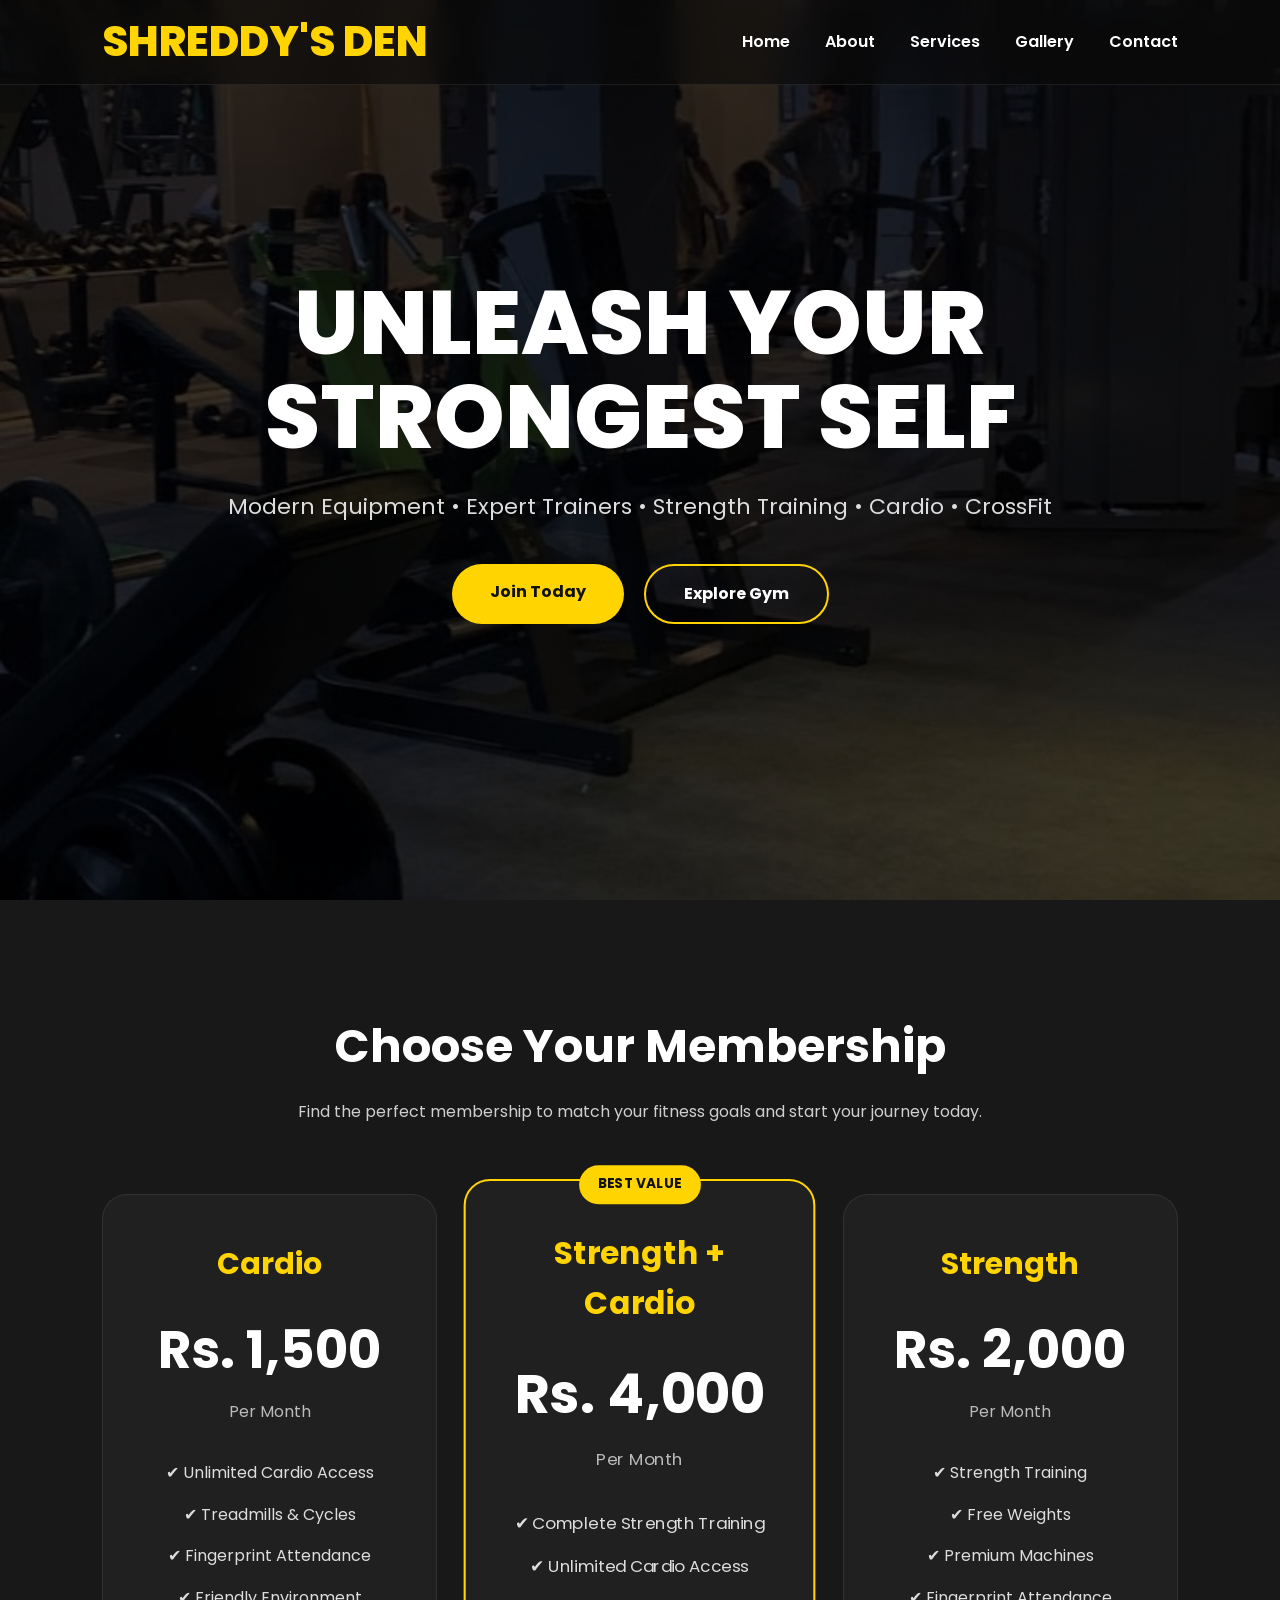
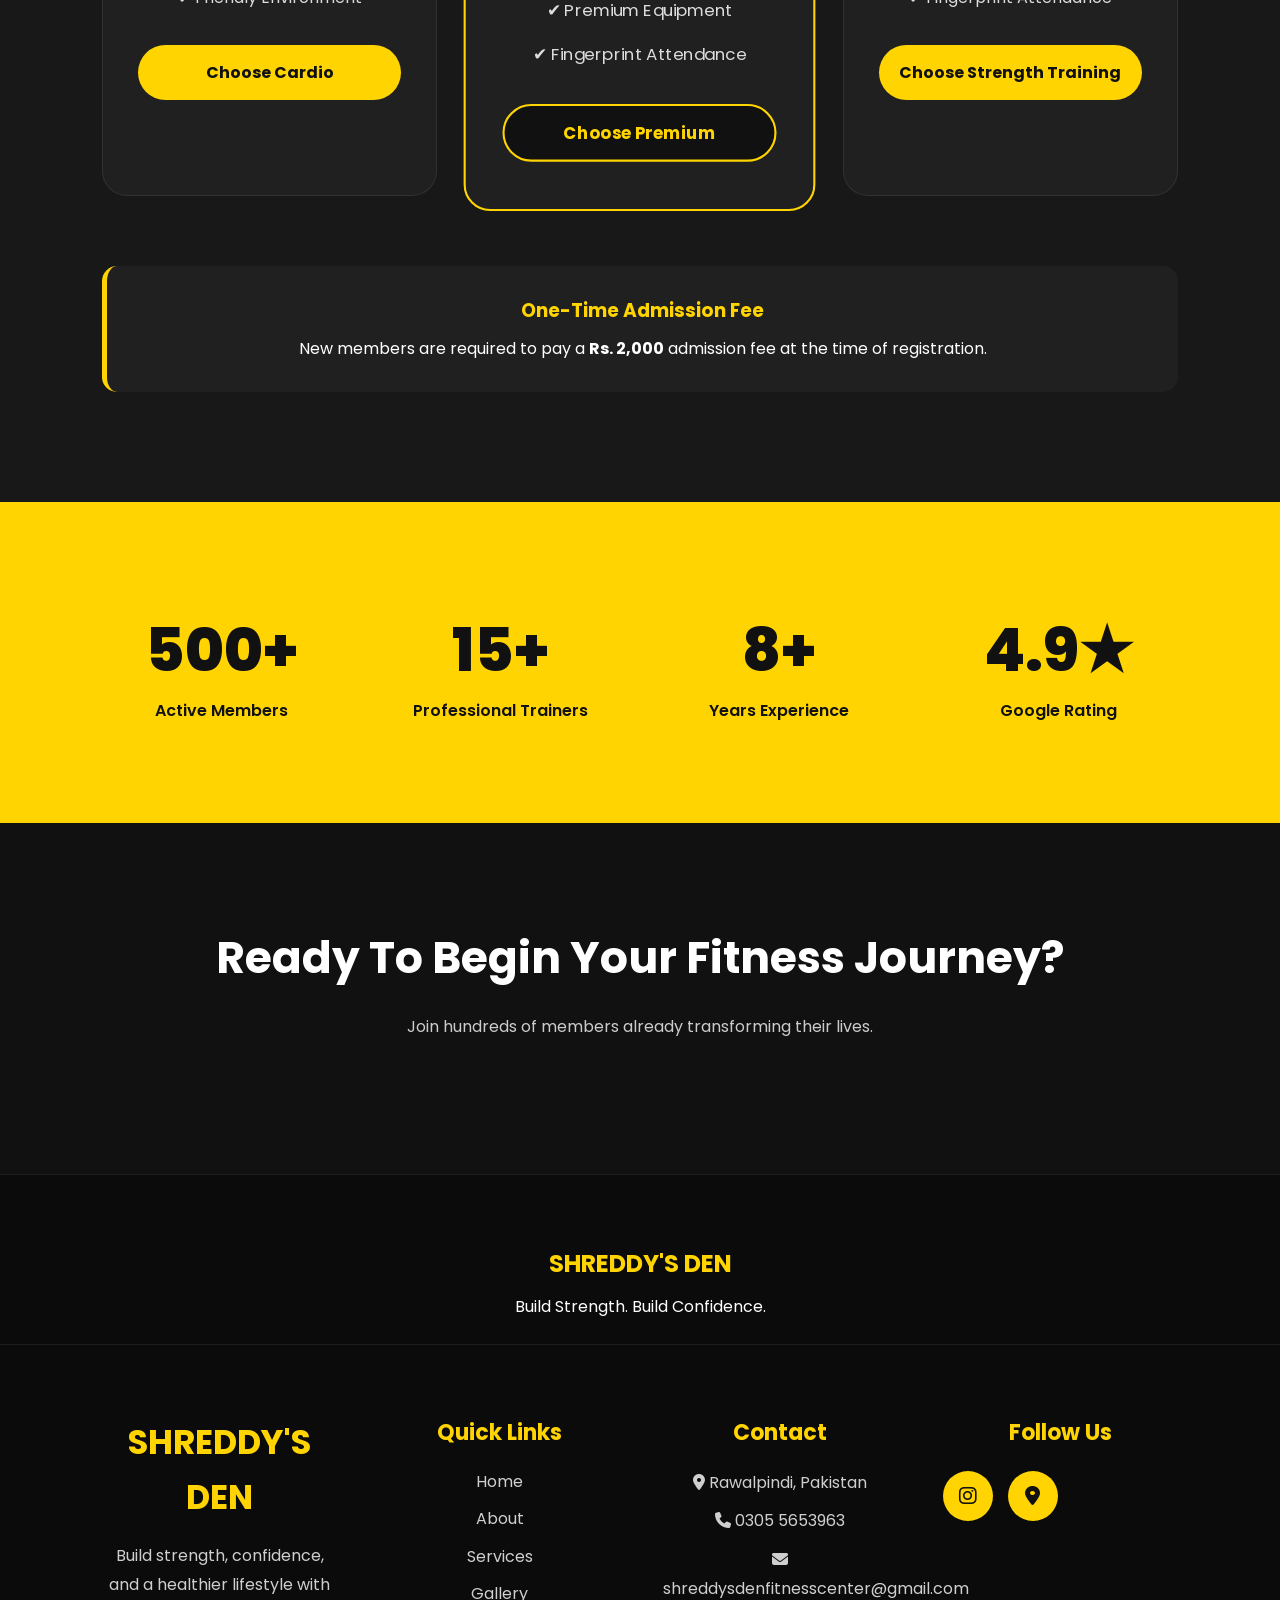
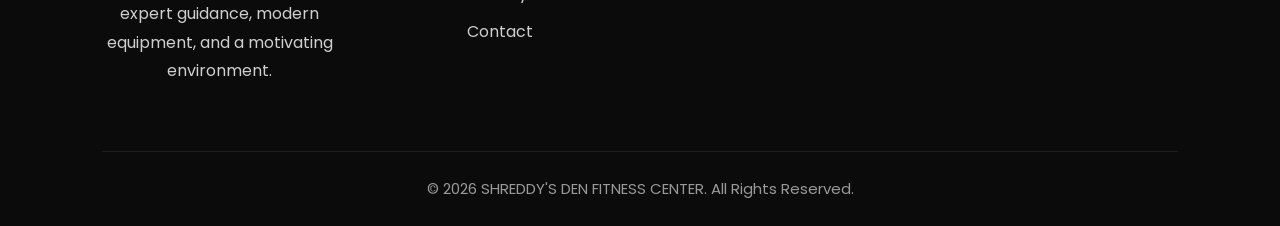
<file: index.html>
<!DOCTYPE html>
<html lang="en">

<head>

    <meta charset="UTF-8">
    <meta name="viewport" content="width=device-width, initial-scale=1.0">

    <title>Shreddy's Den | Home</title>

    <!-- Google Font -->
    <link rel="preconnect" href="https://fonts.googleapis.com">
    <link rel="preconnect" href="https://fonts.gstatic.com" crossorigin>

    <link href="https://fonts.googleapis.com/css2?family=Poppins:wght@300;400;500;600;700;800&display=swap" rel="stylesheet">

    <!-- Font Awesome -->
    <link rel="stylesheet"
        href="https://cdnjs.cloudflare.com/ajax/libs/font-awesome/6.7.2/css/all.min.css">

    <link rel="stylesheet" href="style.css">

</head>

<body>

<!-- ================= NAVBAR ================= -->

<nav>

    <a href="index.html" class="logo">SHREDDY'S DEN</a>

    <div class="menu-btn">
        <i class="fa-solid fa-bars"></i>
    </div>

    <ul class="nav-links">

        <li><a href="index.html">Home</a></li>

        <li><a href="about.html">About</a></li>

        <li><a href="services.html">Services</a></li>

        <li><a href="gallery.html">Gallery</a></li>

        <li><a href="contact.html">Contact</a></li>

    </ul>

</nav>

<!-- ================= HERO ================= -->

<section class="hero">

    <div class="hero-content">

        <h1>UNLEASH YOUR STRONGEST SELF</h1>

        <p>

            Modern Equipment • Expert Trainers • Strength Training • Cardio • CrossFit

        </p>

        <div class="hero-buttons">

            <a href="contact.html" class="btn-primary">
                Join Today
            </a>

            <a href="gallery.html" class="btn-secondary">
                Explore Gym
            </a>

        </div>

    </div>

</section>

<!-- ================= MEMBERSHIP PLANS ================= -->

<section class="pricing">

    <div class="section-title">


      <h2>Choose Your Membership</h2>

<p>
Find the perfect membership to match your fitness goals and start your journey today.
</p>

    </div>

    <div class="pricing-grid">

        <div class="price-card">

            <h3>Cardio</h3>

            <h1>Rs. 1,500</h1>

            <span>Per Month</span>

            <ul>

                <li>✔ Unlimited Cardio Access</li>

                <li>✔ Treadmills & Cycles</li>

                <li>✔ Fingerprint Attendance</li>

                <li>✔ Friendly Environment</li>

            </ul>

            <a href="https://wa.me/923055653963?text=Hi%20Shreddy's%20Den!%20I'm%20interested%20in%20the%20Cardio%20Membership." target="_blank" class="join-btn">
    Choose Cardio
</a>

        </div>

        <div class="price-card featured">

            <div class="badge">BEST VALUE</div>

            <h3>Strength + Cardio</h3>

            <h1>Rs. 4,000</h1>

            <span>Per Month</span>

            <ul>

                <li>✔ Complete Strength Training</li>

                <li>✔ Unlimited Cardio Access</li>

                <li>✔ Premium Equipment</li>

                <li>✔ Fingerprint Attendance</li>

            </ul>

           <a href="https://wa.me/923055653963?text=Hi%20Shreddy's%20Den!%20I'm%20interested%20in%20the%20Strength%20%2B%20Cardio%20Membership." target="_blank" class="join-btn featured-btn">
    Choose Premium
</a>

        </div>

        <div class="price-card">

            <h3>Strength</h3>

            <h1>Rs. 2,000</h1>

            <span>Per Month</span>

            <ul>

                <li>✔ Strength Training</li>

                <li>✔ Free Weights</li>

                <li>✔ Premium Machines</li>

                <li>✔ Fingerprint Attendance</li>

            </ul>

            <a href="https://wa.me/923055653963?text=Hi%20Shreddy's%20Den!%20I'm%20interested%20in%20the%20Strength%20Membership." target="_blank" class="join-btn">
    Choose Strength Training
</a>

        </div>

    </div>

    <div class="admission-fee">

        <h3>One-Time Admission Fee</h3>

        <p>
            New members are required to pay a <strong>Rs. 2,000</strong> admission fee at the time of registration.
        </p>

    </div>

</section>


<!-- ================= STATS ================= -->

<section class="stats reveal">

    <div class="stat-box">

        <h2>500+</h2>

        <p>Active Members</p>

    </div>

    <div class="stat-box">

        <h2>15+</h2>

        <p>Professional Trainers</p>

    </div>

    <div class="stat-box">

        <h2>8+</h2>

        <p>Years Experience</p>

    </div>

    <div class="stat-box">

        <h2>4.9★</h2>

        <p>Google Rating</p>

    </div>

</section>

<!-- ================= CTA ================= -->

<section class="cta">

    <h2>

        Ready To Begin Your Fitness Journey?

    </h2>

    <p>

        Join hundreds of members already transforming their lives.

    </p>


</section>

<!-- ================= FOOTER ================= -->

<footer>

    <h2>SHREDDY'S DEN</h2>

    <p>

        Build Strength. Build Confidence.

    </p>

</footer>
<footer>

    <div class="footer-container">

        <div class="footer-box">

            <h2>SHREDDY'S DEN</h2>

            <p>
                Build strength, confidence, and a healthier lifestyle with expert guidance,
                modern equipment, and a motivating environment.
            </p>

        </div>

        <div class="footer-box">

            <h3>Quick Links</h3>

            <ul>

                <li><a href="index.html">Home</a></li>

                <li><a href="about.html">About</a></li>

                <li><a href="services.html">Services</a></li>

                <li><a href="gallery.html">Gallery</a></li>

                <li><a href="contact.html">Contact</a></li>

            </ul>

        </div>

        <div class="footer-box">

            <h3>Contact</h3>

            <p><i class="fa-solid fa-location-dot"></i> Rawalpindi, Pakistan</p>

            <p><i class="fa-solid fa-phone"></i> 0305 5653963</p>

            <p><i class="fa-solid fa-envelope"></i> shreddysdenfitnesscenter@gmail.com</p>

        </div>

        <div class="footer-box">

            <h3>Follow Us</h3>

            <div class="footer-social">

                <a href="https://www.instagram.com/shreddysden/" target="_blank">
                    <i class="fab fa-instagram"></i>
                </a>

                <a href="https://www.google.com/maps/place/shreddy's+Den+(ladies+n+gents)+fitness+center/" target="_blank">
                    <i class="fa-solid fa-location-dot"></i>
                </a>

            </div>

        </div>

    </div>

    <div class="footer-bottom">

        © 2026 SHREDDY'S DEN FITNESS CENTER. All Rights Reserved.

    </div>

</footer>
<script src="script.js"></script>

</body>

</html>
</file>
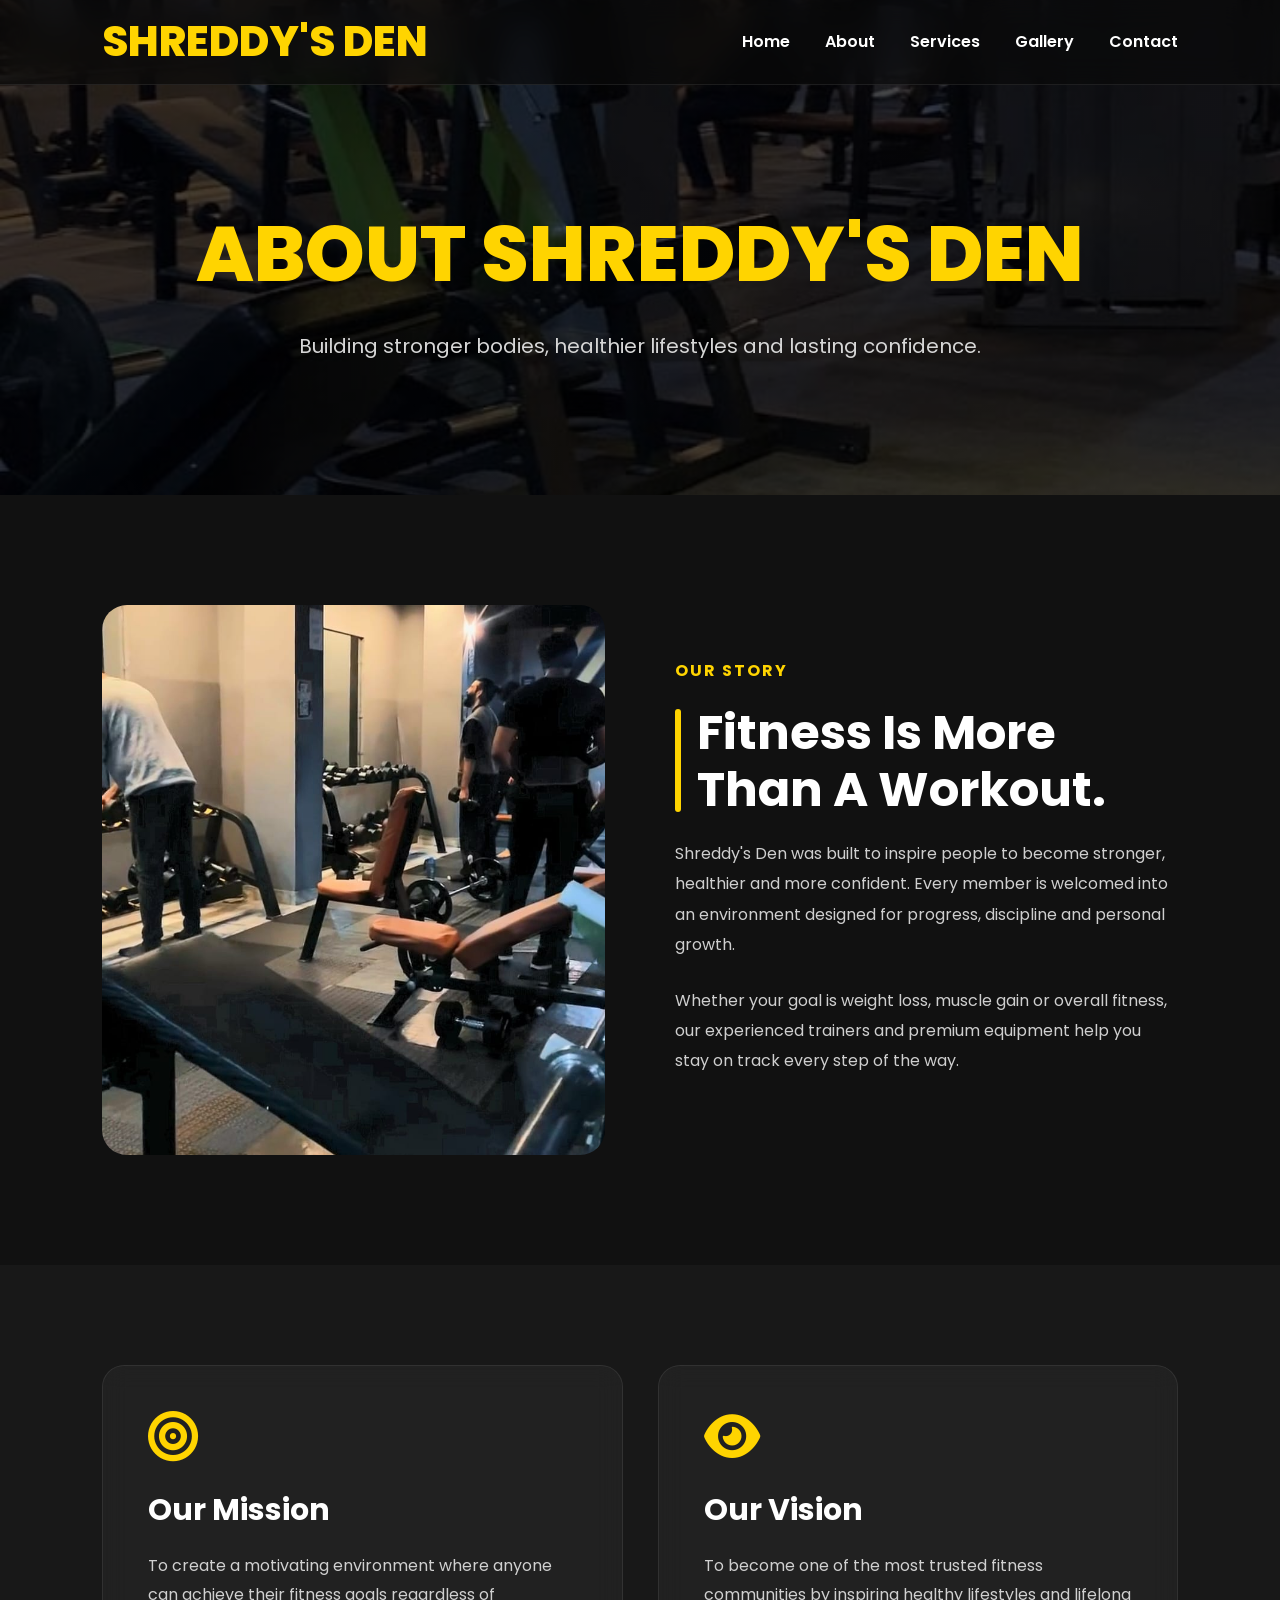
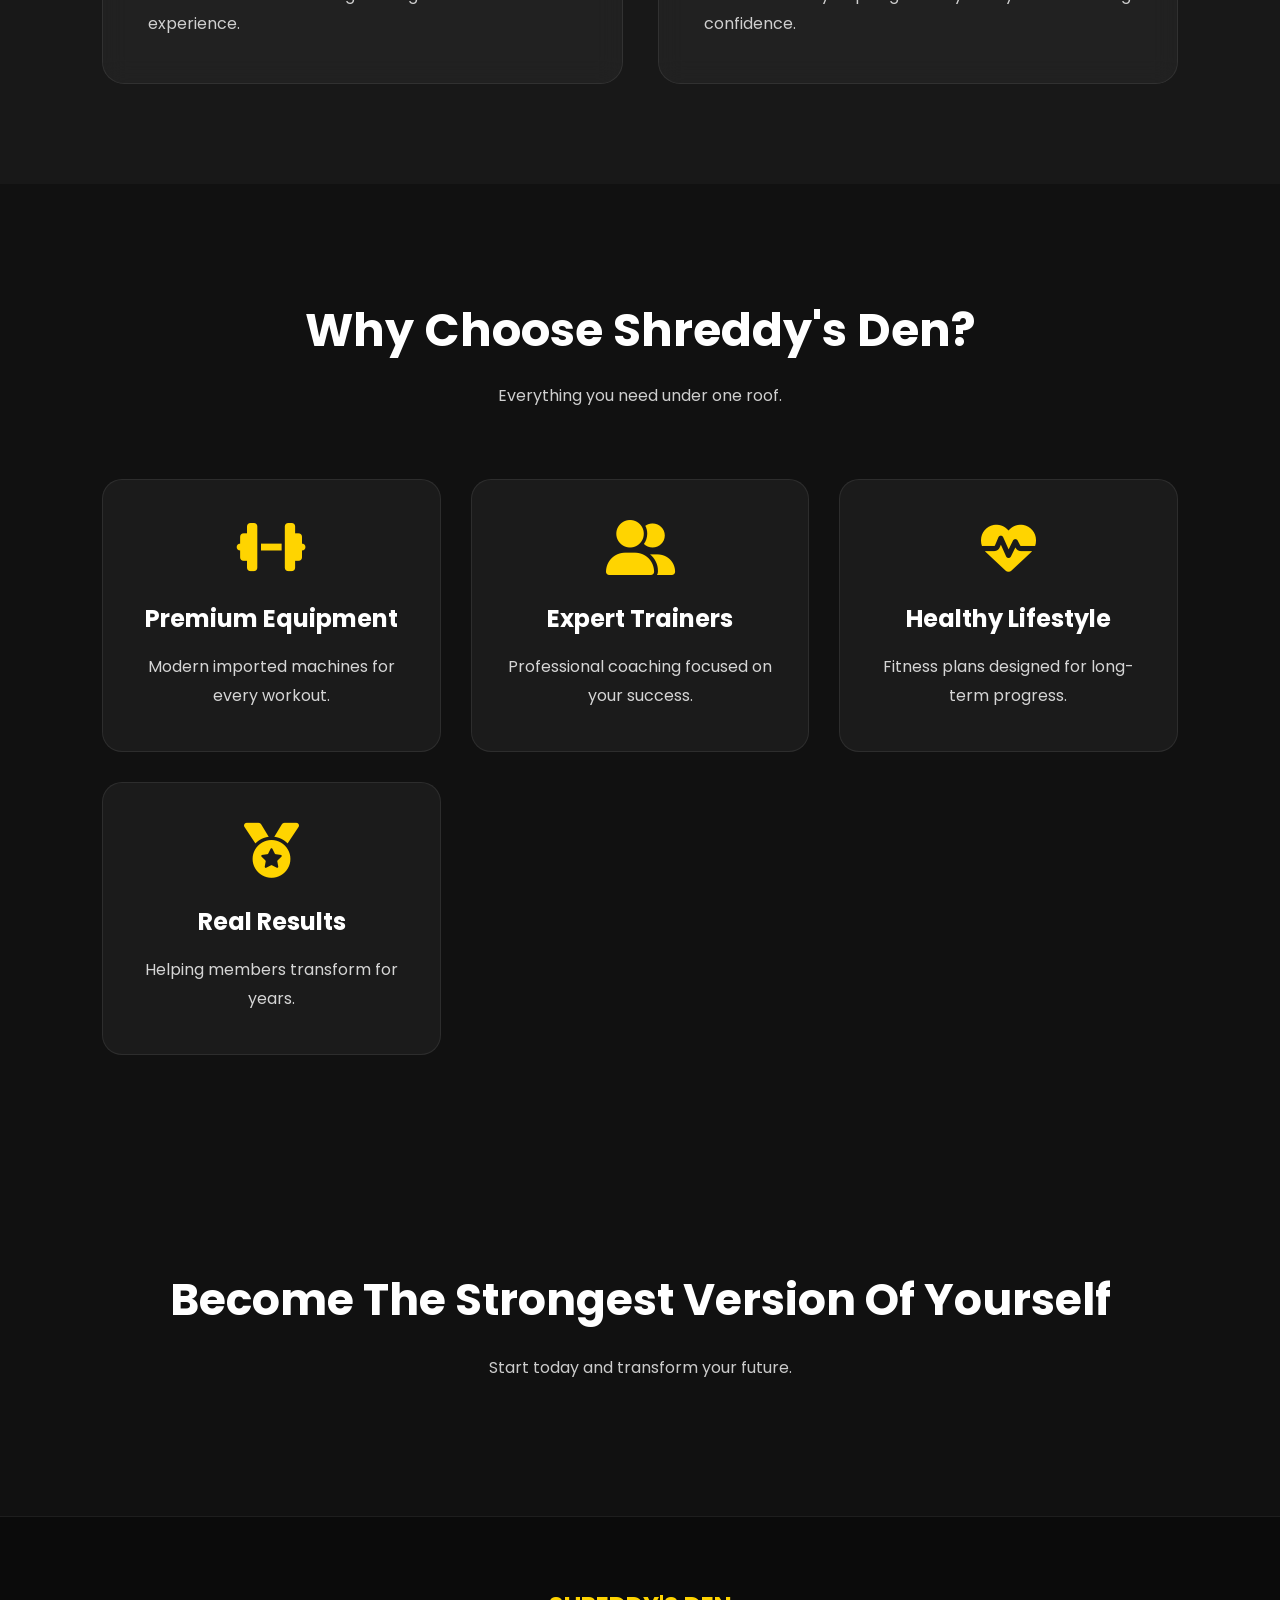
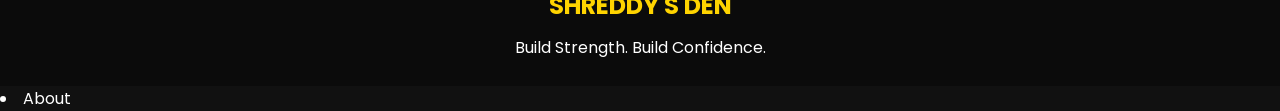
<file: about.html>
<!DOCTYPE html>
<html lang="en">

<head>

<meta charset="UTF-8">
<meta name="viewport" content="width=device-width, initial-scale=1.0">

<title>Shreddy's Den | About</title>

<link rel="preconnect" href="https://fonts.googleapis.com">
<link rel="preconnect" href="https://fonts.gstatic.com" crossorigin>

<link href="https://fonts.googleapis.com/css2?family=Poppins:wght@300;400;500;600;700;800&display=swap" rel="stylesheet">

<link rel="stylesheet"
href="https://cdnjs.cloudflare.com/ajax/libs/font-awesome/6.7.2/css/all.min.css">

<link rel="stylesheet" href="style.css">

</head>

<body>

<nav>

    <a href="index.html" class="logo">SHREDDY'S DEN</a>

    <div class="menu-btn">
        <i class="fa-solid fa-bars"></i>
    </div>

    <ul class="nav-links">

        <li><a href="index.html">Home</a></li>

        <li><a href="about.html">About</a></li>

        <li><a href="services.html">Services</a></li>

        <li><a href="gallery.html">Gallery</a></li>

        <li><a href="contact.html">Contact</a></li>

    </ul>

</nav>

<section class="page-hero">

<h1>ABOUT SHREDDY'S DEN</h1>

<p>
Building stronger bodies, healthier lifestyles and lasting confidence.
</p>

</section>

<section class="about-page reveal">

<div class="about-image">

<img src="images/about.jpg" alt="About">

</div>

<div class="about-text">

<span>OUR STORY</span>

<h2>Fitness Is More Than A Workout.</h2>

<p>

Shreddy's Den was built to inspire people to become stronger,
healthier and more confident. Every member is welcomed into an
environment designed for progress, discipline and personal growth.

</p>

<p>

Whether your goal is weight loss, muscle gain or overall fitness,
our experienced trainers and premium equipment help you stay on
track every step of the way.

</p>

</div>

</section>

<section class="mission">

<div class="mission-card">

<i class="fa-solid fa-bullseye"></i>

<h3>Our Mission</h3>

<p>

To create a motivating environment where anyone can achieve
their fitness goals regardless of experience.

</p>

</div>

<div class="mission-card">

<i class="fa-solid fa-eye"></i>

<h3>Our Vision</h3>

<p>

To become one of the most trusted fitness communities by inspiring
healthy lifestyles and lifelong confidence.

</p>

</div>

</section>

<section class="why-us ">

<div class="section-title">

<h2>Why Choose Shreddy's Den?</h2>

<p>

Everything you need under one roof.

</p>

</div>

<div class="why-grid">

<div class="why-card">

<i class="fa-solid fa-dumbbell"></i>

<h3>Premium Equipment</h3>

<p>

Modern imported machines for every workout.

</p>

</div>

<div class="why-card">

<i class="fa-solid fa-user-group"></i>

<h3>Expert Trainers</h3>

<p>

Professional coaching focused on your success.

</p>

</div>

<div class="why-card">

<i class="fa-solid fa-heart-pulse"></i>

<h3>Healthy Lifestyle</h3>

<p>

Fitness plans designed for long-term progress.

</p>

</div>

<div class="why-card">

<i class="fa-solid fa-medal"></i>

<h3>Real Results</h3>

<p>

Helping members transform for years.

</p>

</div>

</div>

</section>

<section class="cta">

<h2>
Become The Strongest Version Of Yourself
</h2>

<p>

Start today and transform your future.

</p>

</section>

<footer>

<h2>SHREDDY'S DEN</h2>

<p>

Build Strength. Build Confidence.

</p>

</footer>

<script src="script.js"></script>

</body>

</html>
<li><a href="about.html" class="active">About</a></li>
</file>
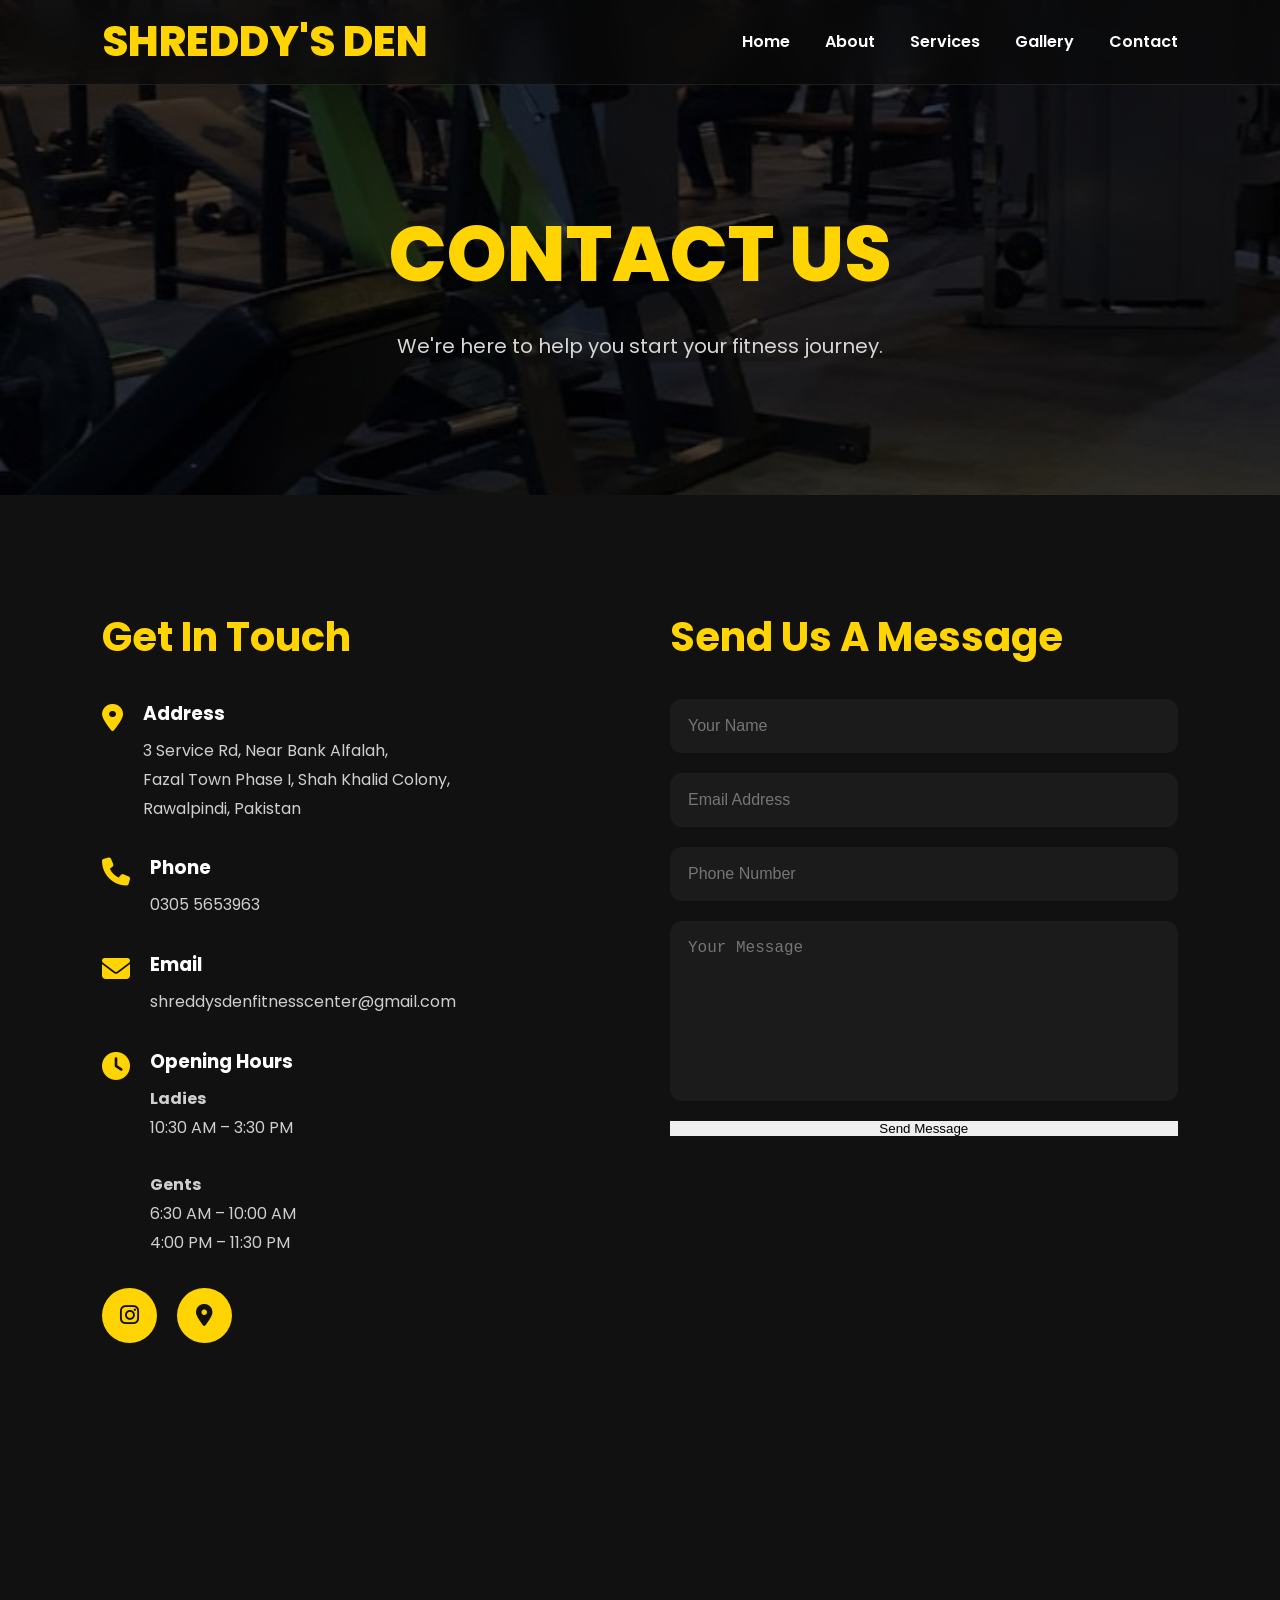
<file: contact.html>
<!DOCTYPE html>
<html lang="en">

<head>

<meta charset="UTF-8">
<meta name="viewport" content="width=device-width, initial-scale=1.0">

<title>Shreddy's Den | Contact</title>

<link rel="preconnect" href="https://fonts.googleapis.com">
<link rel="preconnect" href="https://fonts.gstatic.com" crossorigin>

<link href="https://fonts.googleapis.com/css2?family=Poppins:wght@300;400;500;600;700;800&display=swap" rel="stylesheet">

<link rel="stylesheet" href="https://cdnjs.cloudflare.com/ajax/libs/font-awesome/6.7.2/css/all.min.css">

<link rel="stylesheet" href="style.css">

</head>

<body>

<nav>

    <a href="index.html" class="logo">SHREDDY'S DEN</a>

    <div class="menu-btn">
        <i class="fa-solid fa-bars"></i>
    </div>

    <ul class="nav-links">

        <li><a href="index.html">Home</a></li>

        <li><a href="about.html">About</a></li>

        <li><a href="services.html">Services</a></li>

        <li><a href="gallery.html">Gallery</a></li>

        <li><a href="contact.html">Contact</a></li>

    </ul>

</nav>

<section class="page-hero">

<h1>CONTACT US</h1>

<p>We're here to help you start your fitness journey.</p>

</section>

<section class="contact-page reveal">

<div class="contact-info">

<h2>Get In Touch</h2>

<div class="info-box">

<i class="fa-solid fa-location-dot"></i>

<div>

<h3>Address</h3>

<p>
3 Service Rd, Near Bank Alfalah,<br>
Fazal Town Phase I, Shah Khalid Colony,<br>
Rawalpindi, Pakistan
</p>

</div>

</div>

<div class="info-box">

<i class="fa-solid fa-phone"></i>

<div>

<h3>Phone</h3>

<p>0305 5653963</p>

</div>

</div>

<div class="info-box">

<i class="fa-solid fa-envelope"></i>

<div>

<h3>Email</h3>

<p>shreddysdenfitnesscenter@gmail.com</p>

</div>

</div>

<div class="info-box">

<i class="fa-solid fa-clock"></i>

<div>

<h3>Opening Hours</h3>

<p>

<b>Ladies</b><br>

10:30 AM – 3:30 PM

<br><br>

<b>Gents</b><br>

6:30 AM – 10:00 AM

<br>

4:00 PM – 11:30 PM

</p>

</div>

</div>

<div class="socials">

<a href="https://www.instagram.com/shreddysden/" target="_blank">

<i class="fab fa-instagram"></i>

</a>

<a href="https://www.google.com/maps/place/shreddy's+Den+(ladies+n+gents)fitness+center/" target="_blank">

<i class="fa-solid fa-location-dot"></i>

</a>

</div>

</div>

<div class="contact-form">

<h2>Send Us A Message</h2>

<form>

<input type="text" placeholder="Your Name">

<input type="email" placeholder="Email Address">

<input type="text" placeholder="Phone Number">

<textarea placeholder="Your Message"></textarea>

<button class="primary">Send Message</button>

</form>

</div>

</section>

<section class="map">

<iframe
src="https://www.google.com/maps?q=shreddy's+Den+(ladies+n+gents)+fitness+center&output=embed"
loading="lazy">
</iframe>

</section>

<script src="script.js"></script>

</body>

</html>
</file>
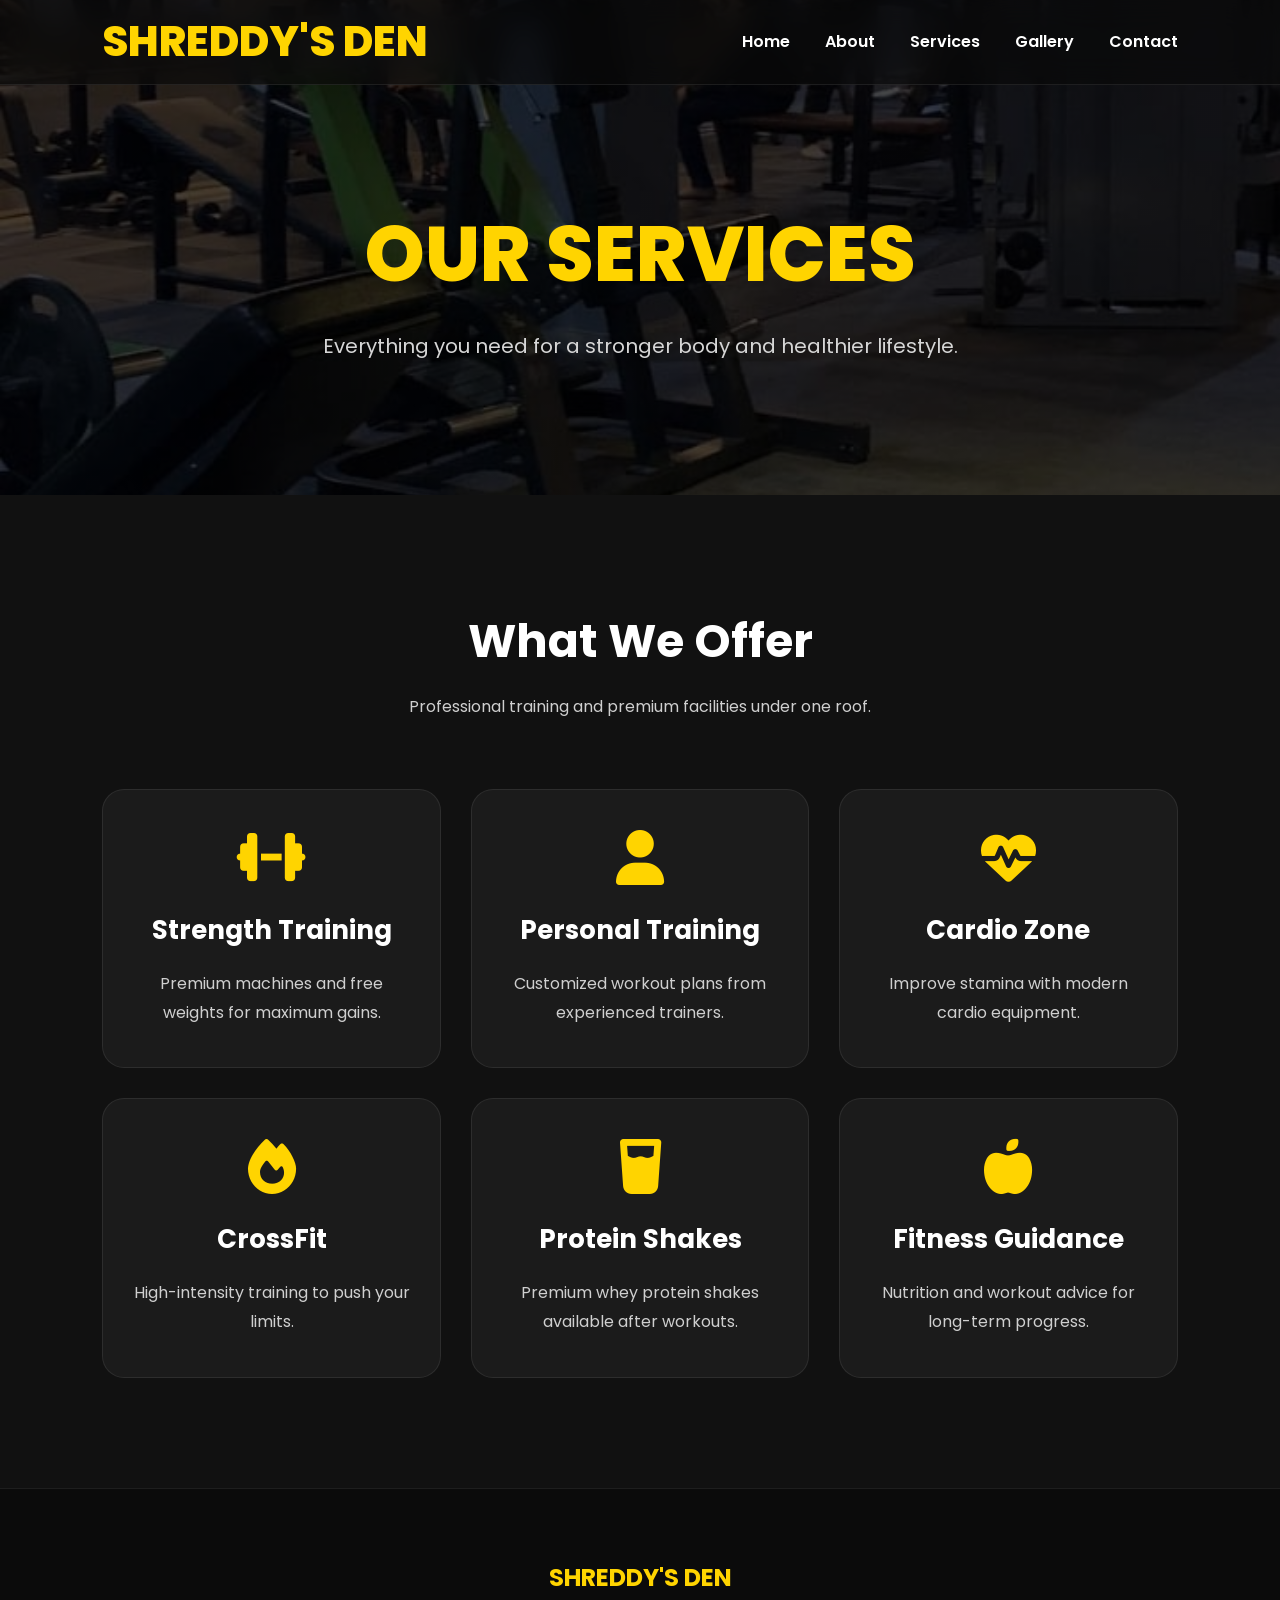
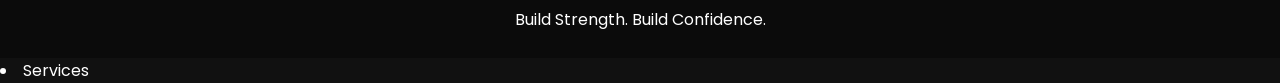
<file: services.html>
<!DOCTYPE html>
<html lang="en">

<head>

<meta charset="UTF-8">
<meta name="viewport" content="width=device-width, initial-scale=1.0">

<title>Shreddy's Den | Services</title>

<link rel="preconnect" href="https://fonts.googleapis.com">
<link rel="preconnect" href="https://fonts.gstatic.com" crossorigin>

<link href="https://fonts.googleapis.com/css2?family=Poppins:wght@300;400;500;600;700;800&display=swap" rel="stylesheet">

<link rel="stylesheet" href="https://cdnjs.cloudflare.com/ajax/libs/font-awesome/6.7.2/css/all.min.css">

<link rel="stylesheet" href="style.css">

</head>

<body>

<header>

<nav>

    <a href="index.html" class="logo">SHREDDY'S DEN</a>

    <div class="menu-btn">
        <i class="fa-solid fa-bars"></i>
    </div>

    <ul class="nav-links">

        <li><a href="index.html">Home</a></li>

        <li><a href="about.html">About</a></li>

        <li><a href="services.html">Services</a></li>

        <li><a href="gallery.html">Gallery</a></li>

        <li><a href="contact.html">Contact</a></li>

    </ul>

</nav>

</header>

<section class="page-hero">

<h1>OUR SERVICES</h1>

<p>Everything you need for a stronger body and healthier lifestyle.</p>

</section>

<section class="services-page reveal">

<div class="section-title">

<h2>What We Offer</h2>

<p>Professional training and premium facilities under one roof.</p>

</div>

<div class="services-grid">

<div class="service-box">
<i class="fa-solid fa-dumbbell"></i>
<h3>Strength Training</h3>
<p>Premium machines and free weights for maximum gains.</p>
</div>

<div class="service-box">
<i class="fa-solid fa-user"></i>
<h3>Personal Training</h3>
<p>Customized workout plans from experienced trainers.</p>
</div>

<div class="service-box">
<i class="fa-solid fa-heart-pulse"></i>
<h3>Cardio Zone</h3>
<p>Improve stamina with modern cardio equipment.</p>
</div>

<div class="service-box">
<i class="fa-solid fa-fire"></i>
<h3>CrossFit</h3>
<p>High-intensity training to push your limits.</p>
</div>

<div class="service-box">
<i class="fa-solid fa-glass-water"></i>
<h3>Protein Shakes</h3>
<p>Premium whey protein shakes available after workouts.</p>
</div>

<div class="service-box">
<i class="fa-solid fa-apple-whole"></i>
<h3>Fitness Guidance</h3>
<p>Nutrition and workout advice for long-term progress.</p>
</div>

</div>

</section>

<footer>

<h2>SHREDDY'S DEN</h2>

<p>Build Strength. Build Confidence.</p>

</footer>

<script src="script.js"></script>

</body>

</html>
<li><a href="services.html" class="active">Services</a></li>
</file>
<file: style.css>
/* ================================================= */
/* SHREDDY'S DEN - GLOBAL STYLES */
/* ================================================= */

*{
    margin:0;
    padding:0;
    box-sizing:border-box;
}

html{
    scroll-behavior:smooth;
}

body{
    font-family:'Poppins',sans-serif;
    background:#111;
    color:#fff;
    line-height:1.6;
}

img{
    max-width:100%;
    display:block;
}

a{
    text-decoration:none;
    color:inherit;
}

section{
    padding:100px 8%;
}

/* ================= NAVBAR ================= */

nav{
    position:fixed;
    top:0;
    left:0;
    width:100%;
    height:85px;

    display:flex;
    justify-content:space-between;
    align-items:center;

    padding:0 8%;

    background:rgba(10,10,10,.65);
    backdrop-filter:blur(15px);

    border-bottom:1px solid rgba(255,255,255,.08);

    z-index:1000;
}

.logo{
    color:#FFD400;
    font-size:42px;
    font-weight:800;
    text-decoration:none;
}

.nav-links{
    display:flex;
    align-items:center;
    gap:35px;
    list-style:none;
}

.nav-links a{
    color:white;
    text-decoration:none;
    font-weight:600;
    transition:.3s;
}

.nav-links a:hover{
    color:#FFD400;
}

.menu-btn{
    display:none;
    color:#FFD400;
    font-size:30px;
    cursor:pointer;
}

/* ================= MOBILE ================= */

@media(max-width:768px){

.menu-btn{
    display:block;
}

.nav-links{

    position:fixed;

    top:85px;

    right:-100%;

    width:260px;

    height:calc(100vh - 85px);

    background:#111;

    display:flex;

    flex-direction:column;

    justify-content:flex-start;

    align-items:center;

    padding-top:50px;

    gap:30px;

    transition:.4s;
}

.nav-links.active{
    right:0;
}

}

/* ================================================= */
/* HERO */
/* ================================================= */

.hero{

    min-height:100vh;

    display:flex;

    justify-content:center;

    align-items:center;

    text-align:center;

    padding:120px 20px;

    background-image:
    linear-gradient(rgba(0,0,0,.78),rgba(0,0,0,.78)),
    url("./images/hero.jpg");

    background-size:cover;

    background-position:center;

    background-repeat:no-repeat;

}

.hero-content{
    max-width:900px;
}

.hero h1{
    font-size:clamp(3rem,7vw,5.8rem);
    font-weight:800;
    line-height:1.05;
    margin-bottom:25px;
}

.hero p{
    font-size:22px;
    color:#ddd;
    margin-bottom:40px;
}

/* ================================================= */
/* BUTTONS */
/* ================================================= */

.hero-buttons{
    display:flex;
    justify-content:center;
    gap:20px;
    flex-wrap:wrap;
}

.btn-primary,
.btn-secondary{
    padding:15px 38px;
    border-radius:40px;
    font-weight:700;
    transition:.35s;
}

.btn-primary{
    background:#FFD400;
    color:#111;
}

.btn-primary:hover{
    transform:translateY(-5px);
    box-shadow:0 15px 35px rgba(255,212,0,.35);
}

.btn-secondary{
    border:2px solid #FFD400;
    color:#fff;
}

.btn-secondary:hover{
    background:#FFD400;
    color:#111;
    transform:translateY(-5px);
}

/* ================================================= */
/* ABOUT PREVIEW */
/* ================================================= */

.about-preview{
    display:grid;
    grid-template-columns:1fr 1fr;
    gap:60px;
    align-items:center;
    background:#181818;
}

.about-image img{
    border-radius:20px;
    height:500px;
    width:100%;
    object-fit:cover;
}

.about-text span{
    color:#FFD400;
    font-weight:700;
}

.about-text h2{
    font-size:42px;
    margin:15px 0 25px;
}

.about-text p{
    color:#ccc;
    margin-bottom:35px;
}

/* ================================================= */
/* STATS */
/* ================================================= */

.stats{
    display:grid;
    grid-template-columns:repeat(auto-fit,minmax(220px,1fr));
    text-align:center;
    background:#FFD400;
    color:#111;
    gap:40px;
}

.stat-box h2{
    font-size:60px;
    font-weight:800;
}

.stat-box p{
    font-weight:600;
}

/* ================================================= */
/* CTA */
/* ================================================= */

.cta{
    text-align:center;
}

.cta h2{
    font-size:44px;
    margin-bottom:20px;
}

.cta p{
    color:#ccc;
    margin-bottom:35px;
}

/* ================================================= */
/* FOOTER */
/* ================================================= */

footer{
    text-align:center;
    padding:45px 20px;
    background:#090909;
    border-top:1px solid rgba(255,255,255,.08);
}

footer h2{
    color:#FFD400;
    margin-bottom:10px;
}
/* ================================================= */
/* ABOUT PAGE HERO */
/* ================================================= */

.page-hero{
    min-height:55vh;
    display:flex;
    flex-direction:column;
    justify-content:center;
    align-items:center;
    text-align:center;

    padding:140px 20px 80px;

    background:
    linear-gradient(rgba(0,0,0,.72),rgba(0,0,0,.72)),
    url("images/hero.jpg");

    background-size:cover;
    background-position:center;
}

.page-hero h1{
    font-size:clamp(2.8rem,6vw,4.8rem);
    color:#FFD400;
    margin-bottom:15px;
    font-weight:800;
}

.page-hero p{
    font-size:20px;
    color:#d6d6d6;
    max-width:700px;
}

/* ================================================= */
/* ABOUT PAGE */
/* ================================================= */

.about-page{

    display:grid;

    grid-template-columns:repeat(2,1fr);

    gap:70px;

    align-items:center;

    padding:110px 8%;

}

.about-image{

    overflow:hidden;

    border-radius:25px;

}

.about-image img{

    width:100%;

    height:550px;

    object-fit:cover;

    transition:.6s;

}

.about-image:hover img{

    transform:scale(1.08) rotate(.8deg);

    filter:brightness(1.08);

}

.about-text span{

    color:#FFD400;

    font-weight:700;

    letter-spacing:2px;

}

.about-text h2{

    font-size:48px;

    margin:20px 0;

    line-height:1.2;

    position:relative;

    padding-left:22px;

}

.about-text h2::before{

    content:"";

    position:absolute;

    left:0;

    top:5px;

    width:6px;

    height:90%;

    background:#FFD400;

    border-radius:20px;

}

.about-text p{

    color:#cfcfcf;

    line-height:1.9;

    margin-bottom:25px;

}

/* ================================================= */
/* MISSION */
/* ================================================= */

.mission{

    padding:100px 8%;

    display:grid;

    grid-template-columns:repeat(2,1fr);

    gap:35px;

    background:#181818;

}

.mission-card{

    background:rgba(255,255,255,.04);

    border:1px solid rgba(255,255,255,.08);

    backdrop-filter:blur(12px);

    border-radius:22px;

    padding:45px;

    transition:.35s ease;

}

.mission-card:hover{

    transform:translateY(-12px);

    border-color:#FFD400;

    box-shadow:

    0 0 25px rgba(255,212,0,.18),

    0 20px 45px rgba(255,212,0,.15);

}

.mission-card i{

    font-size:50px;

    color:#FFD400;

    margin-bottom:25px;

}

.mission-card h3{

    font-size:30px;

    margin-bottom:18px;

}

.mission-card p{

    color:#d0d0d0;

    line-height:1.8;

}

/* ================================================= */
/* WHY US */
/* ================================================= */

.why-us{

    padding:110px 8%;

}

.section-title{

    text-align:center;

    margin-bottom:70px;

}

.section-title h2{

    font-size:46px;

    margin-bottom:15px;

}

.section-title p{

    color:#cfcfcf;

}

.why-grid{

    display:grid;

    grid-template-columns:repeat(auto-fit,minmax(250px,1fr));

    gap:30px;

}

.why-card{

    background:#1b1b1b;

    border-radius:20px;

    padding:40px 30px;

    text-align:center;

    border:1px solid rgba(255,255,255,.08);

    transition:.35s ease;

}

.why-card:hover{

    transform:translateY(-12px);

    border-color:#FFD400;

    box-shadow:

    0 0 25px rgba(255,212,0,.18),

    0 20px 45px rgba(255,212,0,.15);

}

.why-card i{

    font-size:55px;

    color:#FFD400;

    margin-bottom:25px;

    transition:.35s;

}

.why-card:hover i{

    transform:scale(1.2) rotate(8deg);

}

.why-card h3{

    font-size:24px;

    margin-bottom:15px;

}

.why-card p{

    color:#d5d5d5;

    line-height:1.8;

}

/* ================================================= */
/* RESPONSIVE */
/* ================================================= */

@media(max-width:900px){

.about-page{

    grid-template-columns:1fr;

}

.mission{

    grid-template-columns:1fr;

}

.about-text{

    text-align:center;

}

.page-hero h1{

    font-size:42px;

}

}
/*======================================
SERVICES PAGE
======================================*/

.services-page{

    padding:110px 8%;

}

.services-grid{

    display:grid;

    grid-template-columns:repeat(auto-fit,minmax(280px,1fr));

    gap:30px;

}

.service-box{

    background:#1b1b1b;

    border-radius:22px;

    padding:40px 30px;

    text-align:center;

    border:1px solid rgba(255,255,255,.08);

    transition:.35s;

}

.service-box:hover{

    transform:translateY(-10px);

    border-color:#FFD400;

    box-shadow:
    0 0 25px rgba(255,212,0,.18),
    0 18px 40px rgba(255,212,0,.15);

}

.service-box i{

    font-size:55px;

    color:#FFD400;

    margin-bottom:25px;

    transition:.35s;

}

.service-box:hover i{

    transform:scale(1.2) rotate(10deg);

}

.service-box h3{

    margin-bottom:18px;

    font-size:26px;

}

.service-box p{

    color:#cfcfcf;

    line-height:1.8;

}
/*==================================
GALLERY PAGE
==================================*/

.gallery-page{

    padding:110px 8%;

}

.gallery-grid{

    display:grid;

    grid-template-columns:repeat(auto-fit,minmax(300px,1fr));

    gap:25px;

}

.gallery-item{

    position:relative;

    overflow:hidden;

    border-radius:20px;

    cursor:pointer;

    border:2px solid transparent;

    transition:.35s ease;

}

.gallery-item:hover{

    border-color:#FFD400;

    box-shadow:
    0 0 25px rgba(255,212,0,.20),
    0 18px 40px rgba(255,212,0,.18);

}

.gallery-item img{

    width:100%;

    height:300px;

    object-fit:cover;

    display:block;

    transition:.55s ease;

}
.gallery-item img{

    cursor:pointer;

    display:block;

}
.gallery-item::before{

    content:"View";

    position:absolute;

    top:50%;

    left:50%;

    transform:translate(-50%,-50%) scale(.7);

    color:white;

    font-size:22px;

    font-weight:700;

    opacity:0;

    transition:.35s ease;

    z-index:2;

    letter-spacing:2px;

}

.gallery-item:hover::before{

    opacity:1;

    transform:translate(-50%,-50%) scale(1);

}



.gallery-item:hover img{

    transform:scale(1.12);

    filter:brightness(.55);

}
.gallery-item::after{

    pointer-events:none;

}

.gallery-item::before{

    pointer-events:none;

}
/*==========================
CONTACT PAGE
==========================*/

.contact-page{

padding:110px 8%;

display:grid;

grid-template-columns:1fr 1fr;

gap:60px;

}

.contact-info h2,
.contact-form h2{

font-size:40px;

margin-bottom:30px;

color:#FFD400;

}

.info-box{

display:flex;

gap:20px;

margin-bottom:30px;

align-items:flex-start;

}

.info-box i{

font-size:28px;

color:#FFD400;

margin-top:5px;

}

.info-box h3{

margin-bottom:8px;

}

.info-box p{

color:#cfcfcf;

line-height:1.8;

}

.contact-form form{

display:flex;

flex-direction:column;

gap:20px;

}

.contact-form input,
.contact-form textarea{

background:#1b1b1b;

border:none;

padding:18px;

border-radius:12px;

color:white;

font-size:16px;

}

.contact-form textarea{

height:180px;

resize:none;

}

.contact-form button{

border:none;

}

.socials{

display:flex;

gap:20px;

margin-top:20px;

}

.socials a{

width:55px;

height:55px;

background:#FFD400;

color:#111;

display:flex;

justify-content:center;

align-items:center;

border-radius:50%;

font-size:22px;

transition:.3s;

text-decoration:none;

}

.socials a:hover{

transform:translateY(-6px);

box-shadow:0 15px 30px rgba(255,212,0,.4);

}

.map{

padding:0 8% 100px;

}

.map iframe{

width:100%;

height:450px;

border:none;

border-radius:20px;

}

@media(max-width:900px){

.contact-page{

grid-template-columns:1fr;

}

}
/*==========================
FOOTER
==========================*/

footer{

    background:#0b0b0b;

    padding:70px 8% 25px;

    border-top:1px solid rgba(255,255,255,.08);

}

.footer-container{

    display:grid;

    grid-template-columns:repeat(auto-fit,minmax(230px,1fr));

    gap:45px;

}

.footer-box h2{

    color:#FFD400;

    font-size:34px;

    margin-bottom:18px;

}

.footer-box h3{

    color:#FFD400;

    margin-bottom:18px;

    font-size:22px;

}

.footer-box p{

    color:#cfcfcf;

    line-height:1.8;

    margin-bottom:10px;

}

.footer-box ul{

    list-style:none;

}

.footer-box ul li{

    margin-bottom:12px;

}

.footer-box ul li a{

    color:#cfcfcf;

    text-decoration:none;

    transition:.3s;

}

.footer-box ul li a:hover{

    color:#FFD400;

    padding-left:8px;

}

.footer-social{

    display:flex;

    gap:15px;

    margin-top:20px;

}

.footer-social a{

    width:50px;

    height:50px;

    border-radius:50%;

    background:#FFD400;

    color:#111;

    display:flex;

    justify-content:center;

    align-items:center;

    font-size:20px;

    transition:.35s;

    text-decoration:none;

}

.footer-social a:hover{

    transform:translateY(-6px);

    box-shadow:0 12px 30px rgba(255,212,0,.4);

}

.footer-bottom{

    text-align:center;

    color:#999;

    margin-top:55px;

    padding-top:25px;

    border-top:1px solid rgba(255,255,255,.08);

    font-size:15px;

}

@media(max-width:768px){

.footer-container{

    text-align:center;

}

.footer-social{

    justify-content:center;

}

}
/*==========================
SCROLL ANIMATIONS
==========================*/

.reveal{

    opacity:0;

    transform:translateY(70px);

    transition:all .9s ease;

}

.reveal.active{

    opacity:1;

    transform:translateY(0);

}
/*==========================
MOBILE NAVIGATION
==========================*/

.menu-btn{

    display:none;

    font-size:30px;

    color:#FFD400;

    cursor:pointer;

}

@media(max-width:768px){

nav{

    padding:18px 6%;

}

.menu-btn{

    display:block;

    z-index:1002;

}

.nav-links{

    position:fixed;

    top:0;

    right:-100%;

    width:280px;

    height:100vh;

    background:#111;

    display:flex;

    flex-direction:column;

    justify-content:center;

    align-items:center;

    gap:35px;

    transition:.4s ease;

    z-index:1001;

}

.nav-links.active{

    right:0;

}

.nav-links li{

    list-style:none;

}

.nav-links a{

    font-size:22px;

}

}
/*================ MEMBERSHIP =================*/

.pricing{

    padding:110px 8%;

    background:#181818;

}

.pricing-grid{

    display:grid;

    grid-template-columns:repeat(auto-fit,minmax(300px,1fr));

    gap:35px;

    margin-top:60px;

}

.price-card{

    background:#202020;

    padding:45px 35px;

    border-radius:25px;

    text-align:center;

    border:1px solid rgba(255,255,255,.08);

    transition:.35s ease;

    position:relative;

}

.price-card:hover{

    transform:translateY(-12px);

    box-shadow:0 20px 40px rgba(255,212,0,.18);

    border-color:#FFD400;

}

.price-card h3{

    color:#FFD400;

    font-size:30px;

    margin-bottom:20px;

}

.price-card h1{

    font-size:52px;

    margin-bottom:8px;

}

.price-card span{

    color:#bbbbbb;

}

.price-card ul{

    list-style:none;

    margin:35px 0;

}

.price-card ul li{

    margin:16px 0;

    color:#dddddd;

}

.price-card button{

    width:100%;

    height:55px;

    border:none;

    border-radius:50px;

    background:#FFD400;

    color:#111;

    font-weight:700;

    cursor:pointer;

    transition:.35s;

}

.price-card button:hover{

    transform:scale(1.04);

}

.featured{

    transform:scale(1.05);

    border:2px solid #FFD400;

}

.featured:hover{

    transform:scale(1.08);

}

.badge{

    position:absolute;

    top:-15px;

    left:50%;

    transform:translateX(-50%);

    background:#FFD400;

    color:#111;

    font-size:13px;

    font-weight:700;

    padding:8px 18px;

    border-radius:50px;

}

.admission-fee{

    margin-top:70px;

    background:#202020;

    border-left:5px solid #FFD400;

    padding:30px;

    border-radius:15px;

    text-align:center;

}

.admission-fee h3{

    color:#FFD400;

    margin-bottom:10px;

}
/*================ ACTIVE NAVIGATION ================*/

nav a.active{

    color:#FFD400;

    font-weight:700;

    position:relative;

}

nav a.active::after{

    content:"";

    position:absolute;

    left:0;

    bottom:-8px;

    width:100%;

    height:2px;

    background:#FFD400;

}
/*================ LIGHTBOX ================*/

.lightbox{

    position:fixed;

    inset:0;

    background:rgba(0,0,0,.92);

    display:none;

    justify-content:center;

    align-items:center;

    z-index:9999;

    animation:fadeIn .3s ease;

}

.lightbox img{

    max-width:90%;

    max-height:90%;

    border-radius:15px;

    box-shadow:0 20px 50px rgba(0,0,0,.5);

}

.close-lightbox{

    position:absolute;

    top:30px;

    right:40px;

    font-size:45px;

    color:white;

    cursor:pointer;

    transition:.3s;

}

.close-lightbox:hover{

    color:#FFD400;

}

@keyframes fadeIn{

    from{

        opacity:0;

    }

    to{

        opacity:1;

    }

}
.join-btn{

    display:inline-flex;

    justify-content:center;

    align-items:center;

    width:100%;

    height:55px;

    border-radius:50px;

    text-decoration:none;

    background:#FFD400;

    color:#111;

    font-weight:700;

    transition:.35s ease;

}

.join-btn:hover{

    transform:translateY(-4px);

    box-shadow:0 12px 25px rgba(255,212,0,.3);

}

.featured-btn{

    background:#111;

    color:#FFD400;

    border:2px solid #FFD400;

}

.featured-btn:hover{

    background:#FFD400;

    color:#111;

}
/*================ GOOGLE MAP =================*/

.map-section{

    padding:100px 8%;

    background:#111;

}

.map-container{

    overflow:hidden;

    border-radius:20px;

    border:2px solid rgba(255,212,0,.15);

    box-shadow:0 20px 45px rgba(0,0,0,.35);

}

.map-container iframe{

    width:100%;

    height:500px;

    border:none;

}
nav{

    transition:.35s ease;

}

nav a{

    position:relative;

}

nav a::after{

    content:"";

    position:absolute;

    left:0;

    bottom:-6px;

    width:0;

    height:2px;

    background:#FFD400;

    transition:.35s;

}

nav a:hover::after{

    width:100%;

}
footer{

    border-top:1px solid rgba(255,255,255,.08);

}
.logo{

    transition:.35s ease;

}

.logo:hover{

    transform:scale(1.04);

    text-shadow:0 0 12px rgba(255,212,0,.45);

}
</file>
